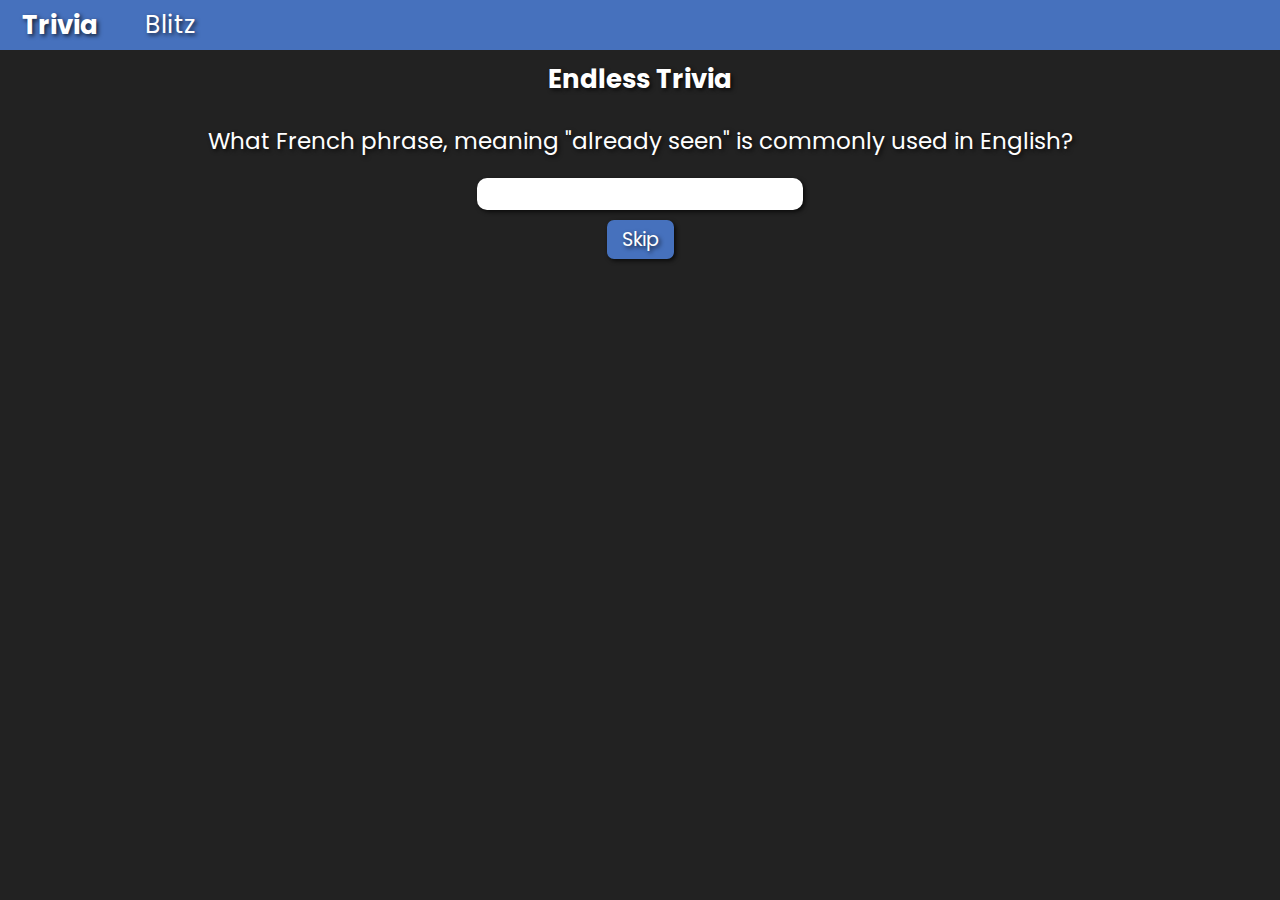
<file: index.html>
<!-- to open webpage, right click index.html in explorer and open live server-->
<!DOCTYPE html>
<html lang="en">
<head>
    <meta charset="UTF-8">
    <meta name="viewport" content="width=device-width, initial-scale=1.0">
    <title>Trivia</title>
    <link rel="stylesheet" href="./style.css">
    <link rel="preconnect" href="https://fonts.googleapis.com">
<link rel="preconnect" href="https://fonts.gstatic.com" crossorigin>
<link href="https://fonts.googleapis.com/css2?family=Noto+Sans:ital,wght@0,100..900;1,100..900&family=Poppins:ital,wght@0,100;0,200;0,300;0,400;0,500;0,600;0,700;0,800;0,900;1,100;1,200;1,300;1,400;1,500;1,600;1,700;1,800;1,900&display=swap" rel="stylesheet">
</head>
<body>
    <div class = "top">
        <div class="triviacontainer">
            <button class="homebutton" onclick="window.location.href='index.html'">Trivia</button>
        </div>
        <div class ="triviacontainer">
            <button class = "mode" onclick="window.location.href='blitz.html'">Blitz</button>
        </div>
    </div>
    <div class="center" id = "bdiv">
        <h3>Endless Trivia</h3>
    </div>
    <div class="questioncontainer">
        <p id="question">Loading...</p>
    </div>
    <div class="inputcontainer">
        <input id="inputbox" autocomplete="off"></input>
    </div>
    <div class="center">
        <button class="skip" id="skipbutton">Skip</button>
    </div>
    
    <script src = "./home.js"></script>
</body>
</html>
</file>
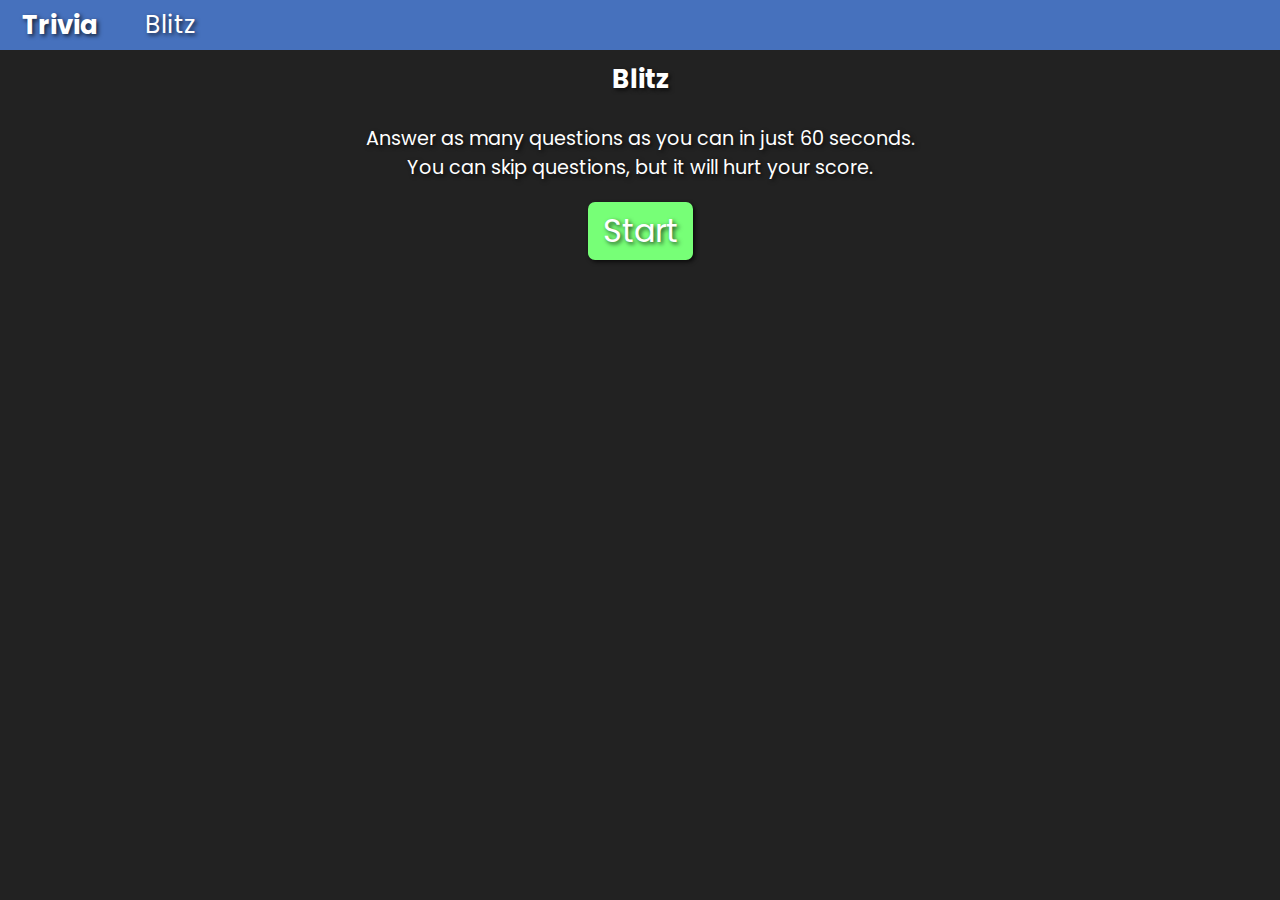
<file: blitz.html>
<!DOCTYPE html>
<html lang="en">
<head>
    <meta charset="UTF-8">
    <meta name="viewport" content="width=device-width, initial-scale=1.0">
    <title>Trivia: Blitz</title>
    <link rel="stylesheet" href="./style.css">
    <link rel="preconnect" href="https://fonts.googleapis.com">
<link rel="preconnect" href="https://fonts.gstatic.com" crossorigin>
<link href="https://fonts.googleapis.com/css2?family=Noto+Sans:ital,wght@0,100..900;1,100..900&family=Poppins:ital,wght@0,100;0,200;0,300;0,400;0,500;0,600;0,700;0,800;0,900;1,100;1,200;1,300;1,400;1,500;1,600;1,700;1,800;1,900&display=swap" rel="stylesheet">
</head>
<body>
    <div class = "top">
        <div class="triviacontainer">
            <button class="homebutton" onclick="window.location.href='index.html'">Trivia</button>
        </div>
        <div class ="triviacontainer">
            <button class = "mode" onclick="window.location.href='blitz.html'">Blitz</button>
        </div>
    </div>
    <div class="center" id = "bdiv">
        <h3>Blitz</h3>
    </div>
    <div class = "center" id="pdiv">
        <p>Answer as many questions as you can in just 60 seconds.<br>You can skip questions, but it will hurt your score.</br></p>
    </div>
    <div class = "center" id="startdiv">
        <button class="start" id="startbutton">Start</button>
    </div>
    <div class ="blitzinfo starthidden" id="blitzinfo">
        <h3>Time: <span class="timer" id="time">60</span></h3>
        <h3>Correct Answers: <span class="answers" id = "numanswers">0</span></h3>
    </div>
    <div class="questioncontainer starthidden" id="question">
        <p>Loading...</p>
    </div>
    <div class="inputcontainer starthidden" id="inputdiv">
        <input autocomplete="off" id="inputbox"></input>
    </div>
    <div class="center starthidden" id="skipbuttondiv">
        <button class="skip" id="skipbutton">Skip</button>
    </div>
    <div class = "center starthidden" id="sqdiv">
        <h3>Skipped Questions: <span id = "skippedquestions">0</span></h3>
    </div>
    <div class = "center starthidden nopadding" id="scorediv">
        <h3 class="nopadding">Score:</h3>
    </div>
    <h4 class = "center starthidden nopadding" id="score">0</h4>
    <div class="center playagain starthidden" id="playagain">
        <button class="skip" id="playagainbutton">Play Again</button>
    </div>
    
    <script src = "./blitz.js"></script>
</body>
</html>
</file>
<file: style.css>
:root {
    --shade: 2px 2px 4px rgba(0, 0, 0, 0.7)
}

html {
    font-family: "Poppins";
}

h1 {
    font-size: 26px;
    color: white;
    text-align: center;
    margin: 0;
    padding: 5px;
    text-shadow: var(--shade);
}

h3 {
    font-size: 26px;
    color: white;
    text-align: center;
    margin: 0;
    padding: 5px;
    text-shadow: var(--shade);
}

h4 {
    font-size: 32px;
    color: #77ff77;
    text-align: center;
    margin: 0;
    padding: 5px;
    text-shadow: var(--shade);
}


p {
    font-size: 23px;
    color: white;
    text-align: center;
    margin: 0;
    text-shadow: var(--shade);
}

.timer {
    padding-right: 50px;
}

.homebutton:hover {
    cursor: pointer;
}

.homebutton {
    font-family: "Poppins";
    font-size: 26px;
    font-weight: bold;
    color: white;
    background-color: rgba(0, 0, 0, 0);
    border: none;
    text-align: center;
    margin: 0;
    padding: 5px;
    text-shadow: var(--shade);
}

.mode {
    font-family: "Poppins";
    font-size: 25px;
    color: white;
    background-color: rgba(0, 0, 0, 0);
    border: none;
    text-align: center;
    margin: 0;
    padding: 5px;
    text-shadow: var(--shade);
}

.mode:hover {
    cursor: pointer;
}

.blitzinfo {
    display: flex;
    justify-content: center;
    align-content: center;
    padding: 5px;
    height: 35px;
}

p {
    margin: 10px;
    font-size: larger;
    text-align: center;
    color: white; 

    animation-duration: 1500ms ease;
    animation-name: questionFade;
}

.start {
    font-family: "Poppins";
    font-size: xx-large;
    color: white; 
    background-color: #77ff77;
    border-radius: 7px;
    border: none;
    padding-top: 5px;
    padding-bottom: 5px;
    padding-left: 15px;
    padding-right: 15px;
    text-shadow: var(--shade);
    box-shadow: var(--shade);
    transition: 200ms ease;
}

.start:hover {
    scale:1.1;
    background-color: #b3ffb3;
    cursor: pointer;
}

.skip {
    font-family: "Poppins";
    font-size: larger;
    color: white; 
    background-color: #4671bd;
    border-radius: 7px;
    border: none;
    padding-top: 5px;
    padding-bottom: 5px;
    padding-left: 15px;
    padding-right: 15px;
    text-shadow: var(--shade);
    box-shadow: var(--shade);
    transition: 200ms ease;
}

.skip:hover{
    scale:1.1;
    background-color: #6591dd;
    cursor: pointer;
}

body {
    font-family: "Poppins";
    margin: 0px;
    padding: 0px;
    background-color: #222222;
}

.top {
    display:flex;
    justify-content: left;
    align-content: center;
    background-color: #4671bd;
    width: 100%;
    height: 50px;
    border-width: 0px;
    margin: 0px;
    padding: 0px;
}

.questioncontainer {
    padding: 5px;
    display: flex;
    justify-content: center;
    font-size: larger;
    text-align: center;
    color: white; 
    text-shadow: var(--shade);
}

.inputcontainer {
    padding: 5px;
    display: flex;
    justify-content: center;
}

.center {
    padding: 5px;
    display: flex;
    justify-content: center;
}

.nopadding {
    padding:0px;
}

.starthidden {
    display: none;
}

.triviacontainer {
    display: flex;
    justify-content: center;
    align-content: center;
    width: 100px;
    padding-left: 10px;
}

input {
    text-align: center;
    background-color: white;
    border-radius: 10px;
    border: none;
    box-shadow: var(--shade);
    font-size: 25px;
    height: 30px;
    opacity: 100%;
}

input:focus {
    outline: none;
}

@keyframes 
greenFade {
    0%{
        background-color: #77ff77;
    }
    100%{
        background-color: white;
    }
}

@keyframes 
greenTextFade {
    0%{
        color: #77ff77;
    }
    100%{
        color: white;
    }
}

@keyframes 
redFade {
    0%{
        background-color: #ff7777;
    }
    100%{
        background-color: white;
    }
}

@keyframes 
questionFade {
    0%{
        opacity: 100%;
    }
    25%{
        opacity: 0%;
    }
    75%{
        opacity: 0%;
    }
    100%{
        opacity: 100%;
    }
}

@keyframes 
fadeIn {
    0%{
        opacity: 0%;
    }
    100%{
        opacity: 100%;
    }
}
@keyframes
fadeOut {
    0%{
        opacity: 100%;
    }
    100%{
        opacity: 0%;
    }
}
</file>
